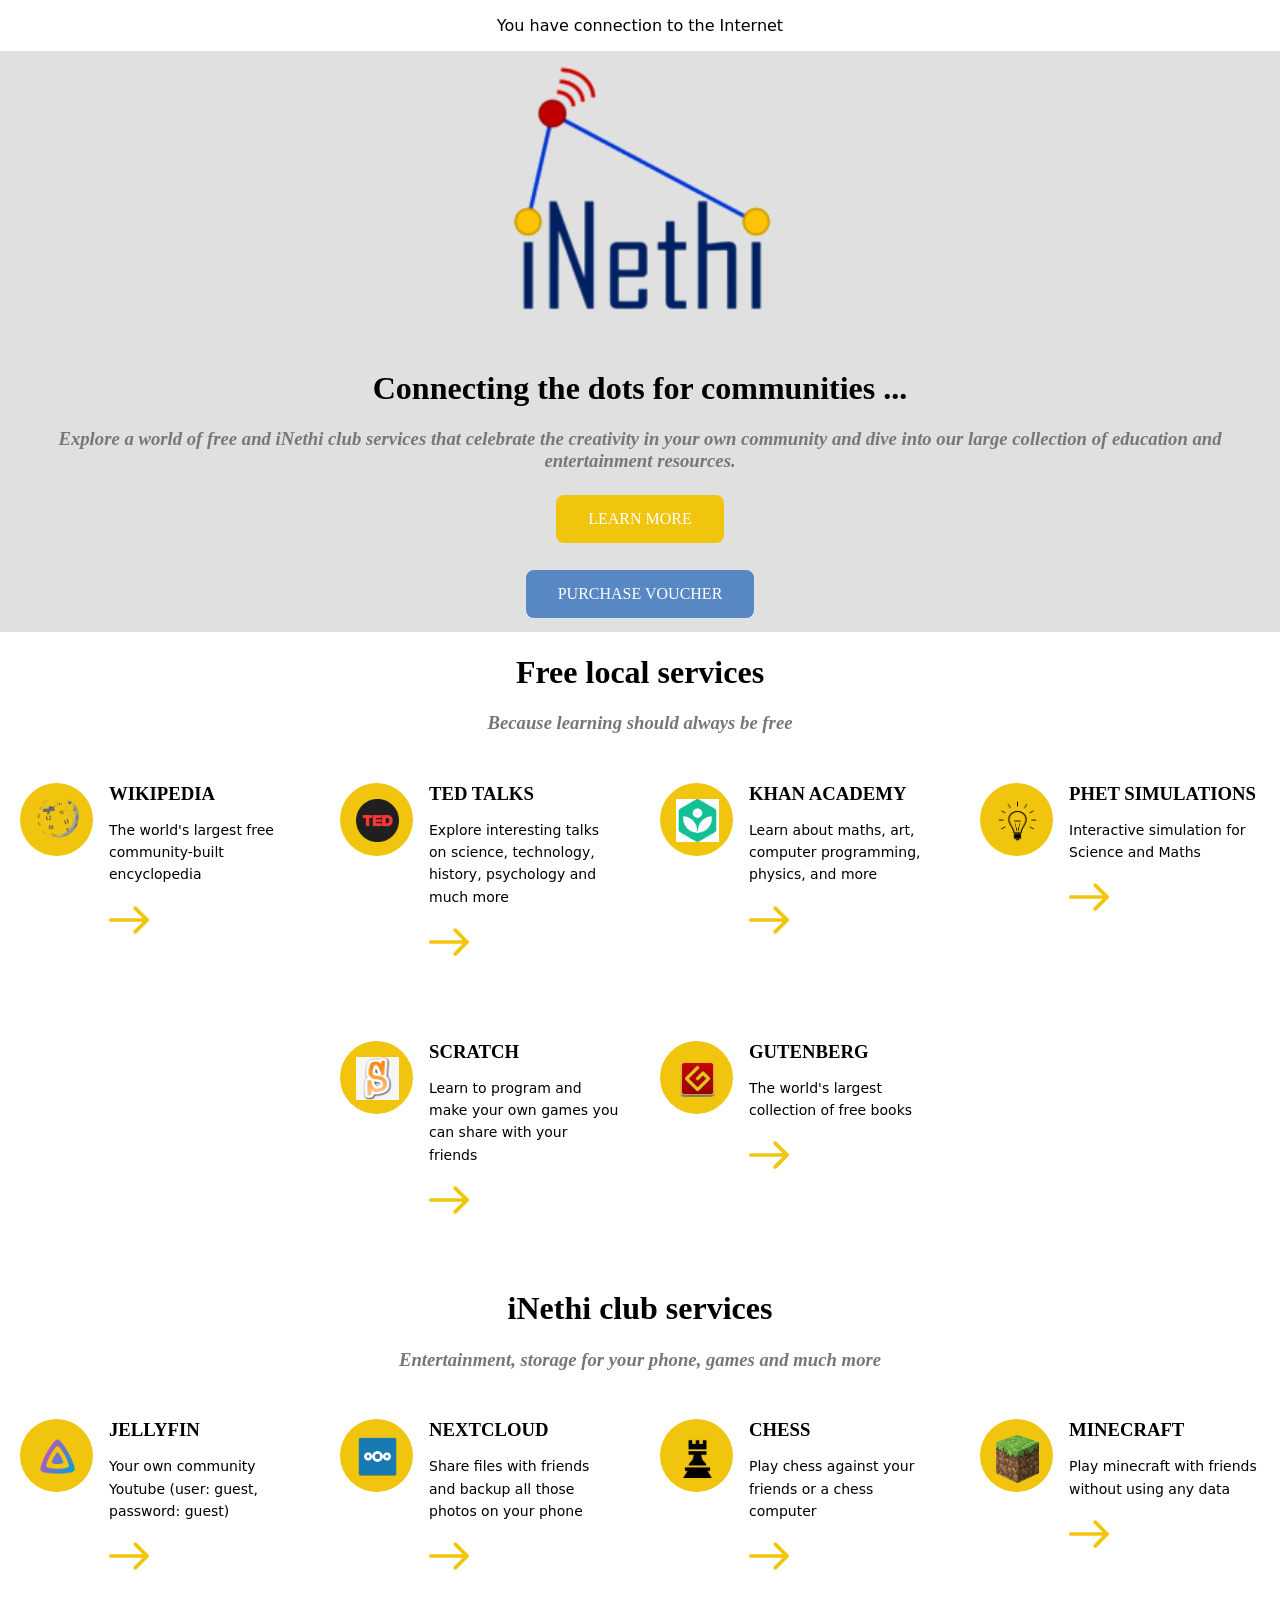
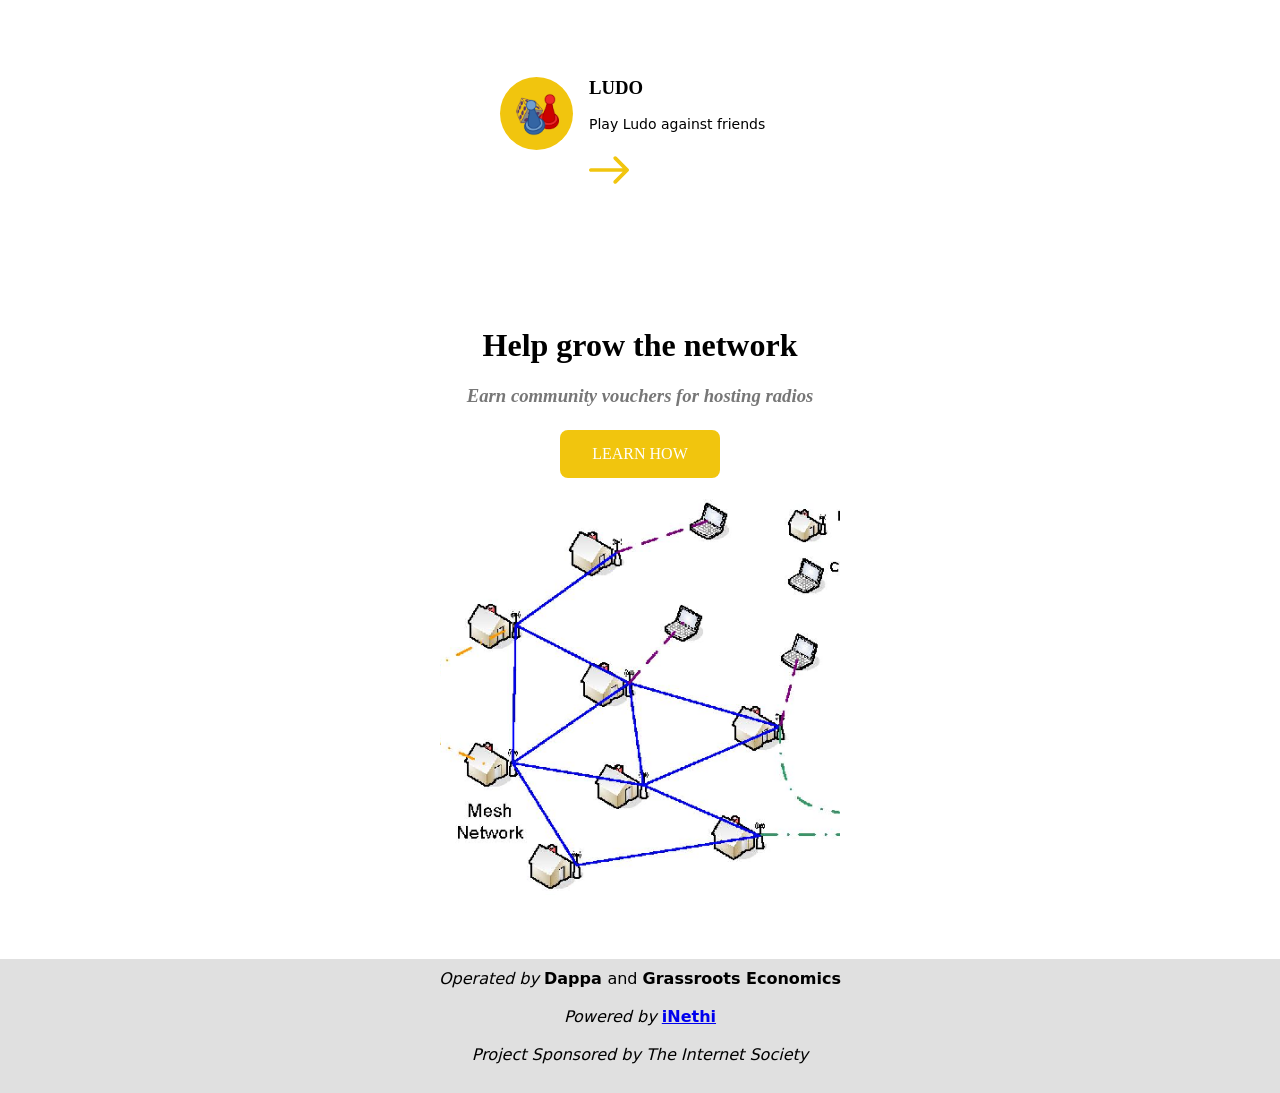
<file: playbooks/resources/splash/generic-splash/index.html>
<!DOCTYPE html>
<html>
<head>
<title>Page Title</title>
<meta charset="UTF-8">
<meta name="viewport" content="width=device-width, initial-scale=1">
<style>
* {
  box-sizing: border-box;
}

/* Style the body */
body {
  font-family:  -apple-system,system-ui;
  margin: 0;

   text-align: center;
    
}

    .login,
    .login-card h1,
    .login-help {
        text-align: center
}



.loginform {
    width: 280px;
    display: inline-block;
}

#error-message {
    text-align: center;
    color: #ff3e3e;
    font-style: italic;
}



.desktop {
    display: flex;
    flex-wrap: wrap;
    align-items: center;
    justify-content: center;
}

.desktop a, a:hover, a:visited, a:active {
  color: inherit;
  text-decoration: none;
 }

.imageContainer {
    padding: 10px;
    background-color: white;
    width: 100%;
    align-items: center
}


.banner {
    padding: 10px;
    background-color: #e0e0e0;

    width: 100%;
    align-items: center
}
  

.desktopItem {
    font-size: 0.875rem;
    line-height: 1.6;
    width: 100px;
    height: 100px;
    margin-left: 15px;
    margin-right: 15px;
    margin-bottom: 30px;
    margin-top: 30px;
}

.desktopItem2 {
    padding-top: 30px;
    padding-right: 20px;
    padding-bottom: 30px;
    padding-left: 20px;
    max-width: 320px;
    display: flex;
    flex-direction: row;
    flex: 1;
    flex-grow:1;
    flex-shrink: 1;
    flex-basis: 0%;
    box-sizing: border-box;
}

.desktopItemCol1 {
    opacity: 1;
    height: 73px;
    width: 73px;
    text-shadow: -2px 0 0 rgb(0 0 0 / 0%);
    padding: 16px;
    background-color: #f1c50e;
    border-radius: 50%; 
    display: block;
}

.desktopItemCol2 {
    padding-top: 0px;
    padding-bottom: 0px;
    padding-left:16px;
    display: flex;
    flex-direction: column;
    width: 220px;
    min-height: 198px;
    margin: 0 0 0 auto;
}
.desktopItemCol2 h3 {
    margin: 0px;
    font-family: 'Source Serif Pro',serif;
    text-align: left;
    text-transform: uppercase;
}

.desktopItemCol2 p {
    line-height: 1.6;
    text-align: left;
    font-size: 0.875rem;
}


.svg-content {
    width: 40px;
    fill: #f1c50e;
    box-sizing: border-box;

}
.floatButton {
    position: absolute;
    z-index: 100;
    top: 20px;
    right: 20px;
    font-family: 'Source Serif Pro',serif;
    background-color: rgb(88,136,196);
    border: none;
    color: white;
    padding: 15px 32px;
    text-align: center;
    font-size: 16px;
    margin: 4px 2px;
    border-radius: 8px;
    cursor: pointer;
}

.floatButton:hover {
    background-color: rgb(169,196,229);
    color: rgb(74,124,193);
}

.absoluteButton {
    z-index: 100;
    top: 20px;
    right: 20px;
    background-color: #f1c50e;
    border: none;
    color: white;
    padding: 15px 32px;
    text-align: center;
    font-family: 'Source Serif Pro',serif;
    font-size: 16px;
    margin: 4px 2px;
    border-radius: 8px;
    cursor: pointer;
}

.absoluteButton:hover {
    background-color: rgb(169,196,229);
    color: rgb(74,124,193);
}

.absoluteButton2 {
    z-index: 100;
    top: 20px;
    right: 20px;
    background-color: rgb(88,136,196);
    border: none;
    color: white;
    padding: 15px 32px;
    text-align: center;
    font-family: 'Source Serif Pro',serif;
    font-size: 16px;
    margin: 4px 2px;
    border-radius: 8px;
    cursor: pointer;
}

.absoluteButton2:hover {
    background-color: rgb(169,196,229);
    color: rgb(74,124,193);
}

.purchase-card {
    padding: 10px;
    width: 300px;
    background-color: #F7F7F7;
    margin: auto;
    border-radius: 2px;
    box-shadow: 0 2px 2px rgba(0, 0, 0, .3);
    overflow: hidden;
    text-align: left;
    position: absolute;
    z-index: 110;
    right: 10px;
    top: 100px;
    display: none
}

.login-card {
    font-size: 0.875rem;
    padding: 10px;
    width: 300px;
    background-color: #F7F7F7;
    margin: auto;
    border-radius: 2px;
    box-shadow: 0 2px 2px rgba(0, 0, 0, .3);
    overflow: hidden;

    position: absolute;
    z-index: 100;
    right: 10px;
    top: 100px;
    display: none
}

        .login-card h1 {
            font-weight: 400;
            font-size: 2.3em;
            color: #1383c6
        }

        .login-card h1 span {
            color: #f26721
        }

        .login-card img {
            width: 70%;
            height: 70%
        }

        .login-card input[type=submit] {
            width: 100%;
            display: block;
            margin-bottom: 10px;
            position: relative
        }

        .login-card input[type=text],
        input[type=password] {
            height: 44px;
            font-size: 16px;
            width: 100%;
            margin-bottom: 10px;
            -webkit-appearance: none;
            background: #fff;
            border: 1px solid #d9d9d9;
            border-top: 1px solid silver;
            padding: 0 8px;
            box-sizing: border-box;
            -moz-box-sizing: border-box
        }

        .login-card input[type=text]:hover,
        input[type=password]:hover {
            border: 1px solid #b9b9b9;
            border-top: 1px solid #a0a0a0;
            -moz-box-shadow: inset 0 1px 2px rgba(0, 0, 0, .1);
            -webkit-box-shadow: inset 0 1px 2px rgba(0, 0, 0, .1);
            box-shadow: inset 0 1px 2px rgba(0, 0, 0, .1)
        }

        .login {
            font-size: 14px;
            font-family: Arial, sans-serif;
            font-weight: 700;
            height: 36px;
            padding: 0 8px
        }

        .login-submit {
            cursor: pointer;
            -webkit-appearance: none;
            -moz-appearance: none;
            appearance: none;
            border: 0;
            color: #fff;
            text-shadow: 0 1px rgba(0, 0, 0, .1);
            background-color: rgb(88,136,196);
            border-radius: 8px;
        }



        .login-submit:disabled {
            background-color: #cecece
        }

        .login-submit:disabled:hover {
            background-color: #727272;
            color: white;
        }



        .login-submit:hover {
            border: 0;
            text-shadow: 0 1px rgba(0, 0, 0, .3);
            background-color: rgb(169,196,229);
            color: rgb(74,124,193);
        }


        .login-cancel {
            font-size: 14px;
            font-family: Arial, sans-serif;
            font-weight: 700;
            width: 100%;
            height: 36px;
            padding: 0 8px;
            -webkit-appearance: none;
            -moz-appearance: none;
            appearance: none;
            border: 0;
            color: #fff;
            cursor: pointer;
            text-shadow: 0 1px rgba(0, 0, 0, .1);
            border-radius: 8px;
            background-color: rgb(88,136,196)
        }


        .login-cancel:hover {
            border: 0;
            text-shadow: 0 1px rgba(0, 0, 0, .3);
            background-color: rgb(169,196,229);
            color: rgb(74,124,193);
        }

        .login-card a {
            text-decoration: none;
            color: #222;
            font-weight: 400;
            display: inline-block;
            opacity: .6;
            transition: opacity ease .5s
        }

        .login-card a:hover {
            opacity: 1
        }

        .login-help {
            width: 100%;
           
        }

        .login-help a {
            color: black;
        }


/* Header/logo Title */
.header {
  padding: 60px;
  text-align: center;
  background: #1abc9c;
  color: white;
}

/* Style the top navigation bar */
.navbar {
  display: flex;
  background-color: #333;
}

/* Style the navigation bar links */
.navbar a {
  color: white;
  padding: 14px 20px;
  text-decoration: none;
  text-align: center;
}

/* Change color on hover */
.navbar a:hover {
  background-color: #ddd;
  color: black;
}

/* Column container */
.row {  
  display: flex;
  flex-wrap: wrap;
}

/* Create two unequal columns that sits next to each other */
/* Sidebar/left column */
.side {
  flex: 30%;
  background-color: #f1f1f1;
  padding: 20px;
}

/* Main column */
.main {
  flex: 90%;
  background-color: white;
  padding: 20px;
}

/* Fake image, just for this example */
.fakeimg {
  background-color: #aaa;
  width: 100%;
  padding: 20px;
}

/* Footer */
.footer {
margin-top:50px;
    padding: 10px;
    width: 100%;
    background-color: #e0e0e0;
    color: black;
    text-align: center
}

.lineText {
    text-align: center;
    font-family: 'Source Serif Pro',serif;
    
}

.lineText h1,h2,h3,h4 {
   color: black;
}

.lineText h3,h4 {
   color:  #777777;
}



/* Responsive layout - when the screen is less than 700px wide, make the two columns stack on top of each other instead of next to each other */
@media screen and (max-width: 700px) {
  .row, .navbar {   
    flex-direction: column;
  }
}
</style>
</head>
<body>

<p id="status">Checking connection...</p>

<script>
    function updateOnlineStatus() {
        document.getElementById("status").innerHTML = navigator.onLine ? "You have connection to the Internet" : "You do not have connection to the Internet";
    }

    window.addEventListener("online", updateOnlineStatus);
    window.addEventListener("offline", updateOnlineStatus);

    updateOnlineStatus();
</script>


<!-- Note -->
<!--<div style="background:yellow;padding:5px">
  <h4 style="text-align:center">Resize the browser window to see the responsive effect.</h4>
</div>-->

<!-- Header -->

  <div class="banner">
    <img src="captiveportal-inethilogo.png" style="width: 100%; max-width: 300px;">
    <div class="lineText">
        <h1>Connecting the d​ots for communities ... </h1>
    </div>
    
    <div class="lineText">
        <h3><i>Explore a world of free and iNethi club services that celebrate the creativity in your own community and dive into our large collection of education and entertainment resources.</i></h3>
    </div>
    <button class="absoluteButton"  onclick="window.location.href='https://inethi.org.za'"> LEARN MORE</button>
</br>
</br>
    <!--<button class="absoluteButton2" onclick="window.location.href='https://voucher.inethicloud.net'">PURCHASE VOUCHER</button>-->
    <button class="absoluteButton2" onclick="viewdiv('purchasecard')">PURCHASE VOUCHER</button>
  </div>
  
  <!--<button class="floatButton" type="button" onclick="viewdiv('logincard')">INTERNET</button>-->
  
  



<!-- The flexible grid (content) -->
<div class="login-card" , id="logincard">

    <span> <i>To access the Internet enter your username and password or voucher number. </i></span>
    <br />

    <br />
    <div class="loginform">
        <div id="error-message">
            #PORTAL_MESSAGE#
        </div>
        <form name="login_form" method="post" action="#PORTAL_ACTION#">
            <input type="text" name="auth_user" placeholder="User" id="auth_user">
            <input type="password" name="auth_pass" placeholder="Password" id="auth_pass">
            <br />
            <input onkeyup="copyFunction()" type="text" name="auth_voucher" placeholder="Voucher" id="auth_voucher">

            <div class="login-help">
               
                <label class="label--checkbox">
                    <input type="checkbox" class="checkbox"
                        onchange="document.getElementById('login').disabled = !this.checked;">
                    <span>I agree with the <a href="http://10.2.0.10/iNethi_AUP.pdf">Acceptance User
                            Policy</a> </span>
                    
                </label>
               
                    
                
            </div>
            <br/>
            <input name="redirurl" type="hidden" value="http://splash.inethi.net">
            <input type="submit" name="accept" class="login login-submit" value="Login" id="login" disabled>
            <button type="button" class="login-cancel" onclick="hidediv('logincard')" id="cancel">Cancel </button>
            <br/>
            <br/>
            <button type="button"  class="login-cancel" onclick="viewdiv('purchasecard')">Purchase voucher</button>
        </form>
    </div>




</div>
  

<div class="purchase-card" , id="purchasecard">

    <span>To use Sarafu dial <b>*384*96#</b> on Safaricom and </b>*483*46#</b> on Other networks</span>
    <br />
    <hr>
    <ul>
        <li>To buy 1-day of internet and 7 days of Inethi Services. Send <b>1 SRF</b> to 0757628885 </li>
        <li>To buy 1-week of internet and 30 days of Inethi Services. Send <b>5 SRF</b> to 0757628885  </li>
    </ul>
    <br/>
    <br/>
    <button type="button" class="login-cancel" onclick="hidediv('purchasecard')" >Cancel </button>

</div>
<!--<div class="desktop">

<div class=desktopItem>
    <a href="http://voucher.blackequations.co.za">
        <img src="captiveportal-voucher.png" height="80">
        <p></p>
    </a>
    <p> Buy an Internet Voucher </p>
</div>



<div class=desktopItem>
    <a href="https://www.grassrootseconomics.org">
        <img src="captiveportal-grassecon.png" height="80">
        <p></p>
    </a>
    <p> Grassroots Economics, Find out more </p>
</div>

<div class=desktopItem>
    <a href="https://wordpress.inethilocal.net/main" >
        <img src="captiveportal-inethi.png" height="80">
        <p></p>
    </a>
    <p> Explore a world of free fast content</p>
</div>

</div> -->



<div class="lineText">
    <h1>Free local services</h1>
</div>

<div class="lineText">
    <h3><i>Because learning should always be free</i></h3>
</div>


<div class="desktop">
    <a href="https://kiwix.inethilocal.net/wikipedia_en_all_mini_2022-01/">
    <!--<a href="https://kiwix.inethilocal.net/wikipedia_en_all_maxi_2021-12/">-->
    <div class="desktopItem2">
        <span class="desktopItemCol1">
            <img width=43px src="captiveportal-wikipedia.png" alt="">
        </span>
        <div class="desktopItemCol2" >
            <h3>Wikipedia</h3>
            <p > The world's largest free community-built encyclopedia</p>
            
            <svg class="svg-content" viewBox="0 0 268.832 268.832" x="0px" y="0px" id="svg-ac38" style="enable-background:new 0 0 268.832 268.832;"><g><path d="M265.171,125.577l-80-80c-4.881-4.881-12.797-4.881-17.678,0c-4.882,4.882-4.882,12.796,0,17.678l58.661,58.661H12.5   c-6.903,0-12.5,5.597-12.5,12.5c0,6.902,5.597,12.5,12.5,12.5h213.654l-58.659,58.661c-4.882,4.882-4.882,12.796,0,17.678   c2.44,2.439,5.64,3.661,8.839,3.661s6.398-1.222,8.839-3.661l79.998-80C270.053,138.373,270.053,130.459,265.171,125.577z"></path>
            </g></svg>
        </div>

    </div>
    </a>
    
    <a href="https://kiwix.inethilocal.net/ted_en_science_2022-01">
    <div class="desktopItem2">
        <span class="desktopItemCol1">
            <img width=43px src="captiveportal-TEDtalk.png" alt="">
        </span>
        <div class="desktopItemCol2" >
            <h3>TED Talks</h3>
            <p > Explore interesting talks on science, technology, history, psychology and much more</p>
            
            <svg class="svg-content" viewBox="0 0 268.832 268.832" x="0px" y="0px" id="svg-ac38" style="enable-background:new 0 0 268.832 268.832;"><g><path d="M265.171,125.577l-80-80c-4.881-4.881-12.797-4.881-17.678,0c-4.882,4.882-4.882,12.796,0,17.678l58.661,58.661H12.5   c-6.903,0-12.5,5.597-12.5,12.5c0,6.902,5.597,12.5,12.5,12.5h213.654l-58.659,58.661c-4.882,4.882-4.882,12.796,0,17.678   c2.44,2.439,5.64,3.661,8.839,3.661s6.398-1.222,8.839-3.661l79.998-80C270.053,138.373,270.053,130.459,265.171,125.577z"></path>
            </g></svg>
        </div>

    </div>
    </a>

    <a href="https://kolibri.inethilocal.net/en/learn/#/topics/ec164fee25ee526296e68f7c10b1e169">
    <div class="desktopItem2">
        <span class="desktopItemCol1">
            <img width=43px src="captiveportal-kahn.png" alt="">
        </span>
        <div class="desktopItemCol2" >
            <h3>Khan Academy</h3>
            <p >Learn about maths, art, computer programming, physics, and more</p>
            
            <svg class="svg-content" viewBox="0 0 268.832 268.832" x="0px" y="0px" id="svg-ac38" style="enable-background:new 0 0 268.832 268.832;"><g><path d="M265.171,125.577l-80-80c-4.881-4.881-12.797-4.881-17.678,0c-4.882,4.882-4.882,12.796,0,17.678l58.661,58.661H12.5   c-6.903,0-12.5,5.597-12.5,12.5c0,6.902,5.597,12.5,12.5,12.5h213.654l-58.659,58.661c-4.882,4.882-4.882,12.796,0,17.678   c2.44,2.439,5.64,3.661,8.839,3.661s6.398-1.222,8.839-3.661l79.998-80C270.053,138.373,270.053,130.459,265.171,125.577z"></path>
            </g></svg>
         
   
        </div>

    </div>
    </a>

    <a href="https://kiwix.inethilocal.net/phet_en_2021-08/A/index.html">
    <div class="desktopItem2">
        <span class="desktopItemCol1">
            <img width=43px src="captiveportal-science.png" alt="">
        </span>
        <div class="desktopItemCol2" >
            <h3>PhET Simulations</h3>
            <p >Interactive simulation for Science and Maths</p>
            
            <svg class="svg-content" viewBox="0 0 268.832 268.832" x="0px" y="0px" id="svg-ac38" style="enable-background:new 0 0 268.832 268.832;"><g><path d="M265.171,125.577l-80-80c-4.881-4.881-12.797-4.881-17.678,0c-4.882,4.882-4.882,12.796,0,17.678l58.661,58.661H12.5   c-6.903,0-12.5,5.597-12.5,12.5c0,6.902,5.597,12.5,12.5,12.5h213.654l-58.659,58.661c-4.882,4.882-4.882,12.796,0,17.678   c2.44,2.439,5.64,3.661,8.839,3.661s6.398-1.222,8.839-3.661l79.998-80C270.053,138.373,270.053,130.459,265.171,125.577z"></path>
            </g></svg>

        </div>
    </div>
    </a>

    <a href="https://scratch.inethilocal.net/projects/editor/?tutorial=getStarted">
    <div class="desktopItem2">
        <span class="desktopItemCol1">
            <img width=43px src="captiveportal-scratch.png" alt="">
        </span>
        <div class="desktopItemCol2" >
            <h3>Scratch</h3>
            <p >Learn to program and make your own games you can share with your friends</p>
            
            <svg class="svg-content" viewBox="0 0 268.832 268.832" x="0px" y="0px" id="svg-ac38" style="enable-background:new 0 0 268.832 268.832;"><g><path d="M265.171,125.577l-80-80c-4.881-4.881-12.797-4.881-17.678,0c-4.882,4.882-4.882,12.796,0,17.678l58.661,58.661H12.5   c-6.903,0-12.5,5.597-12.5,12.5c0,6.902,5.597,12.5,12.5,12.5h213.654l-58.659,58.661c-4.882,4.882-4.882,12.796,0,17.678   c2.44,2.439,5.64,3.661,8.839,3.661s6.398-1.222,8.839-3.661l79.998-80C270.053,138.373,270.053,130.459,265.171,125.577z"></path>
            </g></svg>
         
   
        </div>

    </div>
    </a>

    <a href="https://kiwix.inethilocal.net/gutenberg_en_all_2022-03/A/Home.html">
    <div class="desktopItem2">
        <span class="desktopItemCol1">
            <img width=43px src="captiveportal-gutenberg.png" alt="">
        </span>
        <div class="desktopItemCol2" >
            <h3>Gutenberg</h3>
            <p >The world's largest collection of free books</p>
            
            <svg class="svg-content" viewBox="0 0 268.832 268.832" x="0px" y="0px" id="svg-ac38" style="enable-background:new 0 0 268.832 268.832;"><g><path d="M265.171,125.577l-80-80c-4.881-4.881-12.797-4.881-17.678,0c-4.882,4.882-4.882,12.796,0,17.678l58.661,58.661H12.5   c-6.903,0-12.5,5.597-12.5,12.5c0,6.902,5.597,12.5,12.5,12.5h213.654l-58.659,58.661c-4.882,4.882-4.882,12.796,0,17.678   c2.44,2.439,5.64,3.661,8.839,3.661s6.398-1.222,8.839-3.661l79.998-80C270.053,138.373,270.053,130.459,265.171,125.577z"></path>
            </g></svg>
         
   
        </div>

    </div>
    </a>
  
    
    
</div>

<div class="lineText">
    <h1>iNethi club services</h1>
</div>

<div class="lineText">
    <h3><i>Entertainment, storage for your phone, games and much more</i></h3>
</div>

<div class="desktop">

    <a href="http://jellyfin.inethilocal.net">
    <div class="desktopItem2">
        <span class="desktopItemCol1">
            <img width=43px src="captiveportal-jellyfin.png" alt="">
        </span>
        <div class="desktopItemCol2" >
            <h3>Jellyfin</h3>
            <p >Your own community Youtube (user: guest, password: guest)</p>
            
            <svg class="svg-content" viewBox="0 0 268.832 268.832" x="0px" y="0px" id="svg-ac38" style="enable-background:new 0 0 268.832 268.832;"><g><path d="M265.171,125.577l-80-80c-4.881-4.881-12.797-4.881-17.678,0c-4.882,4.882-4.882,12.796,0,17.678l58.661,58.661H12.5   c-6.903,0-12.5,5.597-12.5,12.5c0,6.902,5.597,12.5,12.5,12.5h213.654l-58.659,58.661c-4.882,4.882-4.882,12.796,0,17.678   c2.44,2.439,5.64,3.661,8.839,3.661s6.398-1.222,8.839-3.661l79.998-80C270.053,138.373,270.053,130.459,265.171,125.577z"></path>
            </g></svg>
         
   
        </div>

    </div>
    </a>
  
    <a href="http://nextcloud.inethilocal.net">
    <div class="desktopItem2">
        <span class="desktopItemCol1">
            <img width=43px src="captiveportal-nextcloud.png" alt="">
        </span>
        <div class="desktopItemCol2" >
            <h3>Nextcloud</h3>
            <p >Share files with friends and backup all those photos on your phone</p>
            
            <svg class="svg-content" viewBox="0 0 268.832 268.832" x="0px" y="0px" id="svg-ac38" style="enable-background:new 0 0 268.832 268.832;"><g><path d="M265.171,125.577l-80-80c-4.881-4.881-12.797-4.881-17.678,0c-4.882,4.882-4.882,12.796,0,17.678l58.661,58.661H12.5   c-6.903,0-12.5,5.597-12.5,12.5c0,6.902,5.597,12.5,12.5,12.5h213.654l-58.659,58.661c-4.882,4.882-4.882,12.796,0,17.678   c2.44,2.439,5.64,3.661,8.839,3.661s6.398-1.222,8.839-3.661l79.998-80C270.053,138.373,270.053,130.459,265.171,125.577z"></path>
            </g></svg>
         
   
        </div>

    </div>
    </a>

    <a href="http://chess.inethilocal.net">
    <div class="desktopItem2">
        <span class="desktopItemCol1">
            <img width=43px src="captiveportal-chess.png" alt="">
        </span>
        <div class="desktopItemCol2" >
            <h3>Chess</h3>
            <p >Play chess against your friends or a chess computer</p>
            
            <svg class="svg-content" viewBox="0 0 268.832 268.832" x="0px" y="0px" id="svg-ac38" style="enable-background:new 0 0 268.832 268.832;"><g><path d="M265.171,125.577l-80-80c-4.881-4.881-12.797-4.881-17.678,0c-4.882,4.882-4.882,12.796,0,17.678l58.661,58.661H12.5   c-6.903,0-12.5,5.597-12.5,12.5c0,6.902,5.597,12.5,12.5,12.5h213.654l-58.659,58.661c-4.882,4.882-4.882,12.796,0,17.678   c2.44,2.439,5.64,3.661,8.839,3.661s6.398-1.222,8.839-3.661l79.998-80C270.053,138.373,270.053,130.459,265.171,125.577z"></path>
            </g></svg>
         
   
        </div>

    </div>
    </a>

    <a href="http://splash.inethilocal.net/minecraft">
    <div class="desktopItem2">
        <span class="desktopItemCol1">
            <img width=43px src="captiveportal-minecraft.png" alt="">
        </span>
        <div class="desktopItemCol2" >
            <h3>Minecraft</h3>
            <p >Play minecraft with friends without using any data</p>
            
            <svg class="svg-content" viewBox="0 0 268.832 268.832" x="0px" y="0px" id="svg-ac38" style="enable-background:new 0 0 268.832 268.832;"><g><path d="M265.171,125.577l-80-80c-4.881-4.881-12.797-4.881-17.678,0c-4.882,4.882-4.882,12.796,0,17.678l58.661,58.661H12.5   c-6.903,0-12.5,5.597-12.5,12.5c0,6.902,5.597,12.5,12.5,12.5h213.654l-58.659,58.661c-4.882,4.882-4.882,12.796,0,17.678   c2.44,2.439,5.64,3.661,8.839,3.661s6.398-1.222,8.839-3.661l79.998-80C270.053,138.373,270.053,130.459,265.171,125.577z"></path>
            </g></svg>
        </div>

    </div>
    </a>

    <a href="http://ludo.inethilocal.net">
    <div class="desktopItem2">
        <span class="desktopItemCol1">
            <img width=43px src="captiveportal-ludo.png" alt="">
        </span>
        <div class="desktopItemCol2" >
            <h3>Ludo</h3>
            <p>Play Ludo against friends</p>
            
            <svg class="svg-content" viewBox="0 0 268.832 268.832" x="0px" y="0px" id="svg-ac38" style="enable-background:new 0 0 268.832 268.832;"><g><path d="M265.171,125.577l-80-80c-4.881-4.881-12.797-4.881-17.678,0c-4.882,4.882-4.882,12.796,0,17.678l58.661,58.661H12.5   c-6.903,0-12.5,5.597-12.5,12.5c0,6.902,5.597,12.5,12.5,12.5h213.654l-58.659,58.661c-4.882,4.882-4.882,12.796,0,17.678   c2.44,2.439,5.64,3.661,8.839,3.661s6.398-1.222,8.839-3.661l79.998-80C270.053,138.373,270.053,130.459,265.171,125.577z"></path>
            </g></svg>
         
   
        </div>

    </div>
    </a>

    
    
</div>

<div class="lineText">
    <h1>Help grow the network</h1>
</div>

<div class="lineText">
    <h3><i>Earn community vouchers for hosting radios</i></h3>
</div>

<button class="absoluteButton"  onclick="window.location.href='https://inethi.org.za'"> LEARN HOW</button>

<div class="imageContainer">
    <img src="captiveportal-mesh.png" style="width: 100%; max-width: 400px;">
  </div>




<!-- Footer -->
<div class="footer">
    <span> <i>Operated by </i> <strong>Dappa </strong> and <strong> Grassroots Economics</strong></span>
    <br />
    <br />
    <span> <i>Powered by </i> <a href="https://inethi.org.za"><strong>iNethi </strong></a> </i></span>
    <br />
    <br />
    <span> <i> Project Sponsored by The Internet Society </i> </span>
    <br />
    <br />
</div>

</body>

<script>

    /*var keycloak = new Keycloak({
        "realm": "inethi",
        "auth-server-url": "https://keycloak.inethi.net/auth/",
        "ssl-required": "external",
        "resource": "inethisplash",
        "public-client": true,
        "confidential-port": 0,
        "clientId": "inethisplash"
    });
    keycloak.init( {onLoad: 'login-required'} ).then(function (authenticated) {
        console.log(authenticated ? 'authenticated' : 'not authenticated');
    }).catch(function () {
        console.log('failed to initialize');
    });*/

    function copyFunction() {
        document.getElementById("auth_user").value = document.getElementById("auth_voucher").value;
        document.getElementById("auth_pass").value = document.getElementById("auth_voucher").value;
    }

    function viewdiv(id) {
        var div = document.getElementById(id);
        div.style.display = "block"
    }

    function hidediv(id) {
        var div = document.getElementById(id);
        div.style.display = "none"
    }


</script>

</html>
</file>
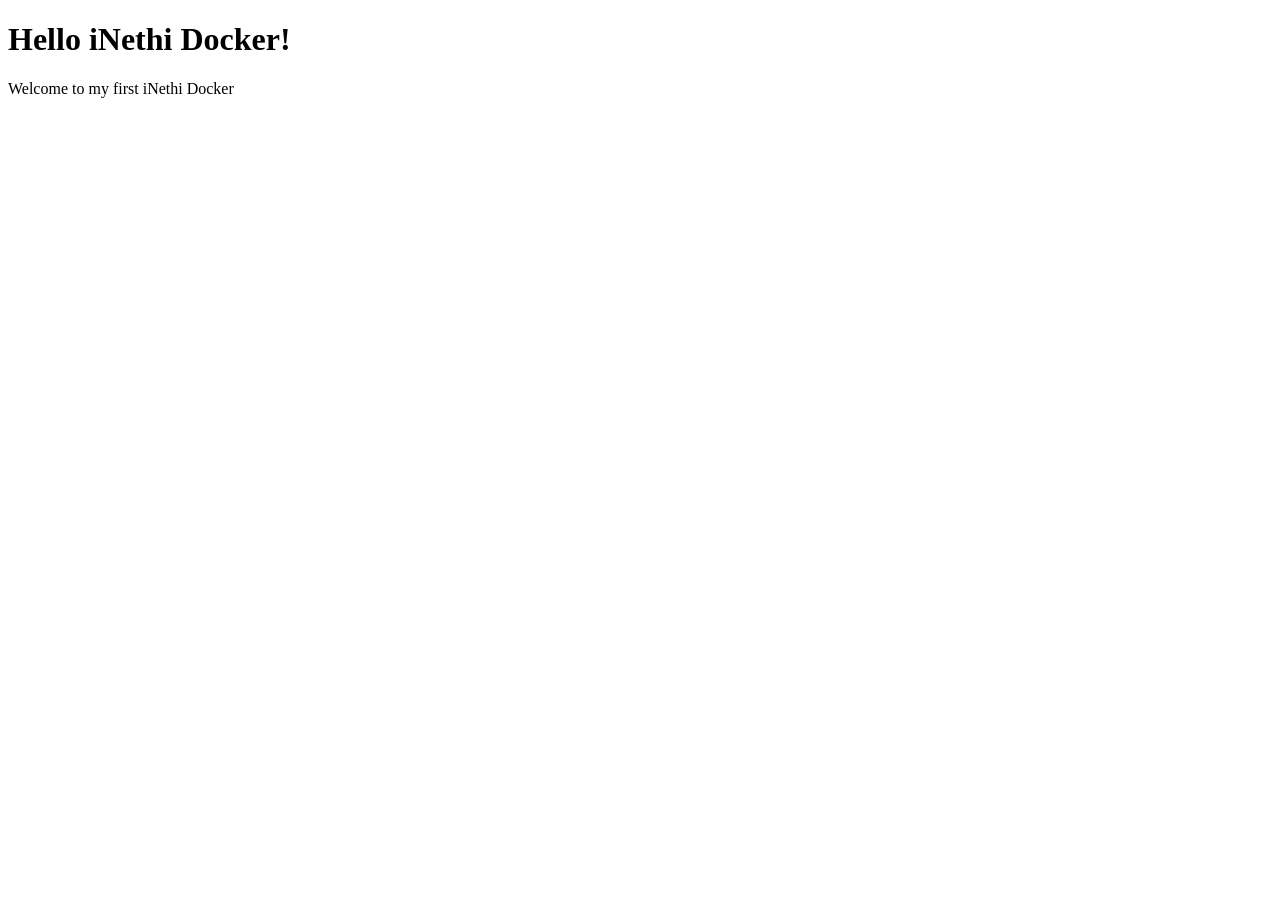
<file: ansible/roles/hello_inethi/files/generic-hello_inethi/index.html>
<!DOCTYPE html>
<html lang="en">
<head>
    <meta charset="UTF-8">
    <meta name="viewport" content="width=device-width, initial-scale=1.0">
    <title>Hello iNethi Docker</title>
</head>
<body>

    <h1>Hello iNethi Docker!</h1>
    <p>Welcome to my first iNethi Docker</p>

</body>
</html>
</file>
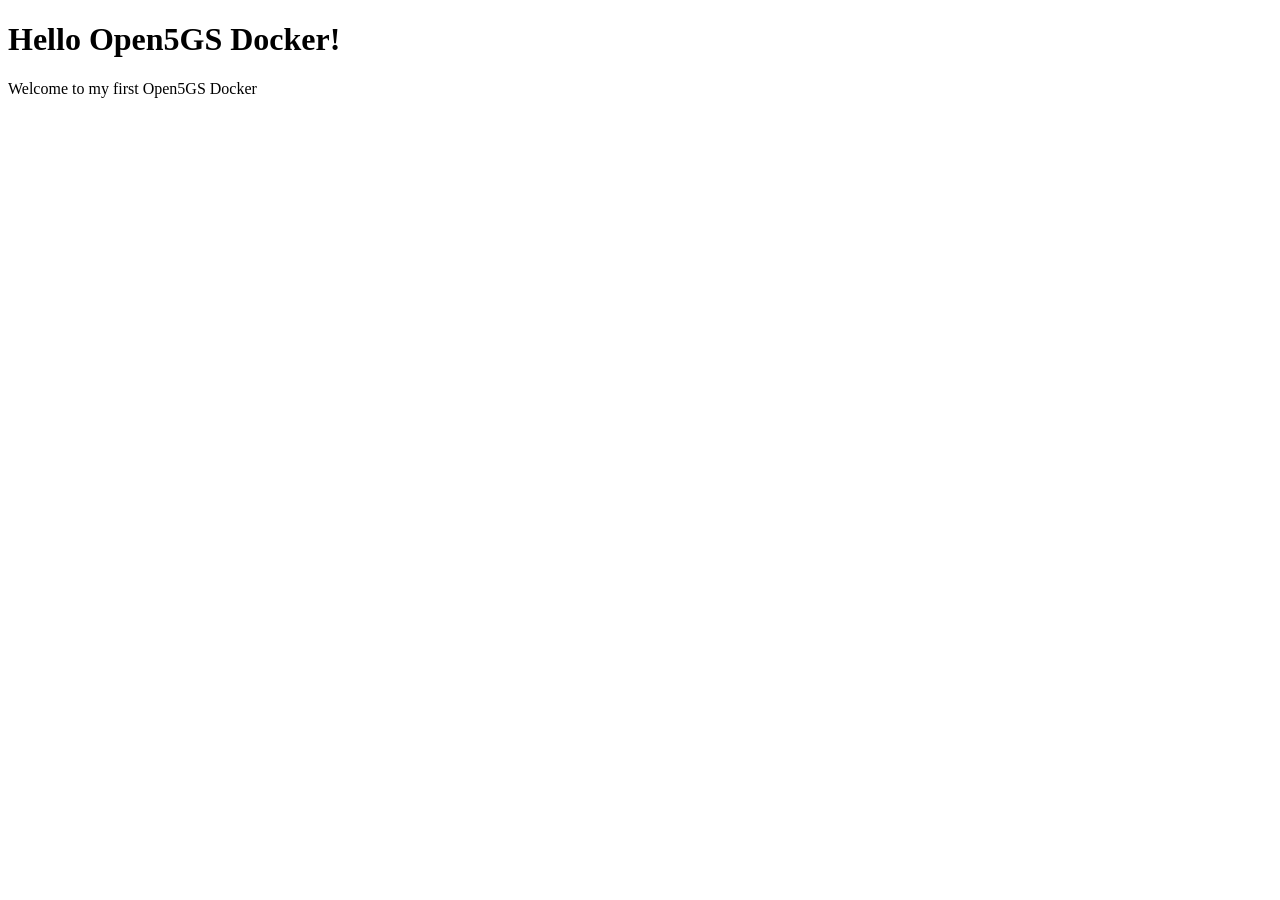
<file: ansible/roles/open5gs/files/generic-open5gs/index.html>
<!DOCTYPE html>
<html lang="en">
<head>
    <meta charset="UTF-8">
    <meta name="viewport" content="width=device-width, initial-scale=1.0">
    <title>Hello Open5GS Docker</title>
</head>
<body>

    <h1>Hello Open5GS Docker!</h1>
    <p>Welcome to my first Open5GS Docker</p>

</body>
</html>
</file>
